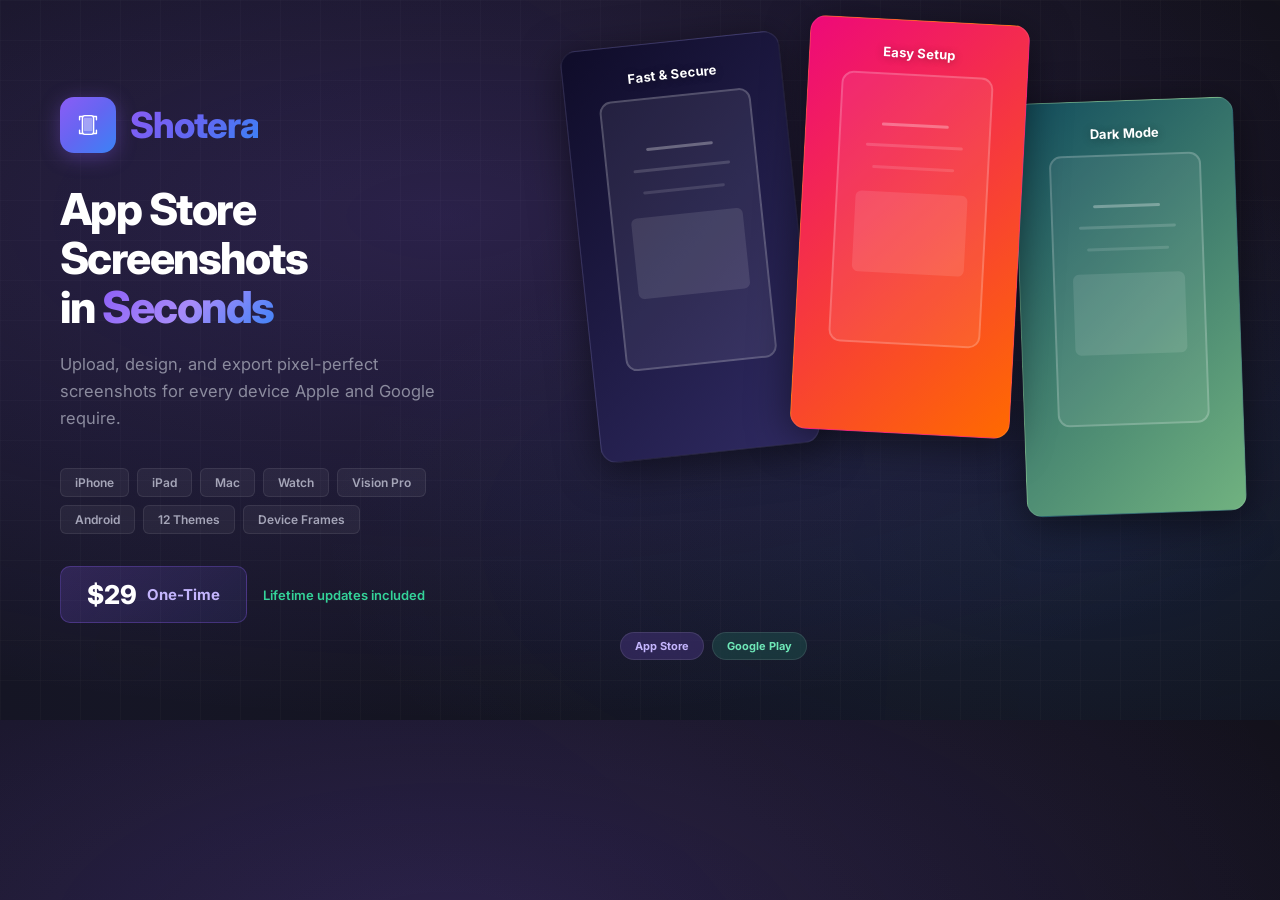
<file: cover-image.html>
<!DOCTYPE html>
<html lang="en">
<head>
<meta charset="UTF-8">
<title>Shotera — Product Cover (1280x720)</title>
<link href="https://fonts.googleapis.com/css2?family=Inter:wght@400;600;700;800&display=swap" rel="stylesheet">
<style>
  * { margin: 0; padding: 0; box-sizing: border-box; }
  body {
    width: 1280px;
    height: 720px;
    overflow: hidden;
    font-family: 'Inter', sans-serif;
    background: #0f0f14;
    background-image:
      radial-gradient(ellipse 90% 70% at 35% 30%, rgba(139,92,246,0.20), transparent),
      radial-gradient(ellipse 60% 50% at 85% 75%, rgba(59,130,246,0.12), transparent),
      radial-gradient(circle at 10% 90%, rgba(99,102,241,0.08), transparent);
    display: flex;
    color: #fff;
    position: relative;
  }

  /* Subtle grid pattern */
  body::before {
    content: '';
    position: absolute;
    inset: 0;
    background-image:
      linear-gradient(rgba(255,255,255,0.02) 1px, transparent 1px),
      linear-gradient(90deg, rgba(255,255,255,0.02) 1px, transparent 1px);
    background-size: 40px 40px;
    pointer-events: none;
  }

  .left {
    flex: 0 0 520px;
    display: flex;
    flex-direction: column;
    justify-content: center;
    padding: 64px 60px;
    position: relative;
    z-index: 1;
  }

  .logo-row {
    display: flex;
    align-items: center;
    gap: 14px;
    margin-bottom: 32px;
  }

  .logo-icon {
    width: 56px;
    height: 56px;
    border-radius: 14px;
    background: linear-gradient(135deg, #8b5cf6, #6366f1, #3b82f6);
    display: flex;
    align-items: center;
    justify-content: center;
    box-shadow: 0 4px 20px rgba(139, 92, 246, 0.35);
  }

  .logo-icon svg { width: 30px; height: 30px; }

  .logo-text {
    font-size: 36px;
    font-weight: 800;
    letter-spacing: -0.03em;
    background: linear-gradient(135deg, #8b5cf6, #6366f1, #3b82f6);
    -webkit-background-clip: text;
    -webkit-text-fill-color: transparent;
  }

  .headline {
    font-size: 44px;
    font-weight: 800;
    line-height: 1.12;
    letter-spacing: -0.035em;
    margin-bottom: 18px;
  }

  .headline em {
    font-style: normal;
    background: linear-gradient(135deg, #8b5cf6, #a78bfa, #3b82f6);
    -webkit-background-clip: text;
    -webkit-text-fill-color: transparent;
  }

  .subline {
    font-size: 16.5px;
    line-height: 1.65;
    color: #8b8b9e;
    margin-bottom: 36px;
    max-width: 400px;
  }

  .features {
    display: flex;
    flex-wrap: wrap;
    gap: 8px;
    margin-bottom: 32px;
  }

  .feature-tag {
    padding: 6px 14px;
    border-radius: 6px;
    font-size: 12px;
    font-weight: 600;
    background: rgba(255,255,255,0.05);
    border: 1px solid rgba(255,255,255,0.08);
    color: #a5a5b8;
  }

  .price-row {
    display: flex;
    align-items: center;
    gap: 16px;
  }

  .price-badge {
    display: inline-flex;
    align-items: center;
    gap: 10px;
    padding: 12px 26px;
    border-radius: 10px;
    background: linear-gradient(135deg, rgba(139,92,246,0.2), rgba(99,102,241,0.1));
    border: 1px solid rgba(139,92,246,0.3);
    font-size: 15px;
    font-weight: 700;
    color: #c4b5fd;
  }

  .price-badge .price {
    font-size: 26px;
    font-weight: 800;
    color: #fff;
  }

  .lifetime {
    font-size: 13px;
    color: #34d399;
    font-weight: 600;
  }

  /* Right side — 3 floating phone screenshots */
  .right {
    flex: 1;
    position: relative;
    overflow: hidden;
  }

  .phone-card {
    position: absolute;
    width: 220px;
    border-radius: 16px;
    overflow: hidden;
    box-shadow: 0 8px 40px rgba(0,0,0,0.5), 0 0 1px rgba(255,255,255,0.1) inset;
    border: 1px solid rgba(255,255,255,0.08);
  }

  .phone-card .screen {
    aspect-ratio: 9/17;
    position: relative;
    display: flex;
    flex-direction: column;
    align-items: center;
    justify-content: flex-start;
    padding-top: 24px;
  }

  .phone-card .caption-text {
    font-size: 13px;
    font-weight: 700;
    color: white;
    text-shadow: 0 1px 8px rgba(0,0,0,0.3);
    margin-bottom: 12px;
    text-align: center;
    padding: 0 12px;
    line-height: 1.3;
  }

  .phone-card .device-frame {
    width: 70%;
    aspect-ratio: 9/16;
    border: 2px solid rgba(255,255,255,0.2);
    border-radius: 12px;
    background: rgba(255,255,255,0.07);
    position: relative;
  }

  .phone-card .device-frame .bar {
    position: absolute;
    left: 50%;
    transform: translateX(-50%);
    height: 3px;
    border-radius: 2px;
    background: rgba(255,255,255,0.3);
  }

  .phone-card .device-frame .bar1 { top: 18%; width: 45%; }
  .phone-card .device-frame .bar2 { top: 26%; width: 65%; opacity: 0.5; }
  .phone-card .device-frame .bar3 { top: 34%; width: 55%; opacity: 0.4; }
  .phone-card .device-frame .block {
    position: absolute;
    top: 44%;
    left: 12%;
    right: 12%;
    height: 30%;
    border-radius: 6px;
    background: rgba(255,255,255,0.1);
  }

  .card1 {
    background: linear-gradient(135deg, #0f0c29, #302b63);
    top: 40px;
    left: 60px;
    transform: rotate(-6deg);
    z-index: 1;
  }

  .card2 {
    background: linear-gradient(135deg, #ee0979, #ff6a00);
    top: 20px;
    left: 280px;
    transform: rotate(3deg);
    z-index: 3;
  }

  .card3 {
    background: linear-gradient(135deg, #134e5e, #71b280);
    top: 100px;
    left: 500px;
    transform: rotate(-2deg);
    z-index: 2;
  }

  /* Platform badges floating */
  .platform-pills {
    position: absolute;
    bottom: 60px;
    left: 100px;
    display: flex;
    gap: 8px;
    z-index: 10;
  }

  .pill {
    padding: 6px 14px;
    border-radius: 20px;
    font-size: 11px;
    font-weight: 700;
    backdrop-filter: blur(12px);
    border: 1px solid rgba(255,255,255,0.1);
  }

  .pill-apple {
    background: rgba(139,92,246,0.2);
    color: #c4b5fd;
  }

  .pill-google {
    background: rgba(52,211,153,0.15);
    color: #6ee7b7;
  }
</style>
</head>
<body>
  <div class="left">
    <div class="logo-row">
      <div class="logo-icon">
        <svg viewBox="0 0 32 32" fill="none" xmlns="http://www.w3.org/2000/svg">
          <rect x="10" y="6" width="12" height="20" rx="2.5" stroke="white" stroke-width="1.5" fill="rgba(255,255,255,0.15)"/>
          <rect x="11.5" y="8.5" width="9" height="14" rx="1" fill="white" opacity="0.3"/>
          <path d="M7 10.5 L7 7 L10.5 7" stroke="white" stroke-width="1.5" stroke-linecap="round" stroke-linejoin="round"/>
          <path d="M25 7 L21.5 7 M25 7 L25 10.5" stroke="white" stroke-width="1.5" stroke-linecap="round" stroke-linejoin="round"/>
          <path d="M7 21.5 L7 25 L10.5 25" stroke="white" stroke-width="1.5" stroke-linecap="round" stroke-linejoin="round"/>
          <path d="M25 25 L21.5 25 M25 25 L25 21.5" stroke="white" stroke-width="1.5" stroke-linecap="round" stroke-linejoin="round"/>
        </svg>
      </div>
      <span class="logo-text">Shotera</span>
    </div>

    <h1 class="headline">App Store<br>Screenshots<br>in <em>Seconds</em></h1>
    <p class="subline">Upload, design, and export pixel-perfect screenshots for every device Apple and Google require.</p>

    <div class="features">
      <span class="feature-tag">iPhone</span>
      <span class="feature-tag">iPad</span>
      <span class="feature-tag">Mac</span>
      <span class="feature-tag">Watch</span>
      <span class="feature-tag">Vision Pro</span>
      <span class="feature-tag">Android</span>
      <span class="feature-tag">12 Themes</span>
      <span class="feature-tag">Device Frames</span>
    </div>

    <div class="price-row">
      <div class="price-badge">
        <span class="price">$29</span> One-Time
      </div>
      <span class="lifetime">Lifetime updates included</span>
    </div>
  </div>

  <div class="right">
    <div class="phone-card card1">
      <div class="screen">
        <div class="caption-text">Fast & Secure</div>
        <div class="device-frame">
          <div class="bar bar1"></div>
          <div class="bar bar2"></div>
          <div class="bar bar3"></div>
          <div class="block"></div>
        </div>
      </div>
    </div>

    <div class="phone-card card2">
      <div class="screen">
        <div class="caption-text">Easy Setup</div>
        <div class="device-frame">
          <div class="bar bar1"></div>
          <div class="bar bar2"></div>
          <div class="bar bar3"></div>
          <div class="block"></div>
        </div>
      </div>
    </div>

    <div class="phone-card card3">
      <div class="screen">
        <div class="caption-text">Dark Mode</div>
        <div class="device-frame">
          <div class="bar bar1"></div>
          <div class="bar bar2"></div>
          <div class="bar bar3"></div>
          <div class="block"></div>
        </div>
      </div>
    </div>

    <div class="platform-pills">
      <span class="pill pill-apple">App Store</span>
      <span class="pill pill-google">Google Play</span>
    </div>
  </div>
</body>
</html>
</file>
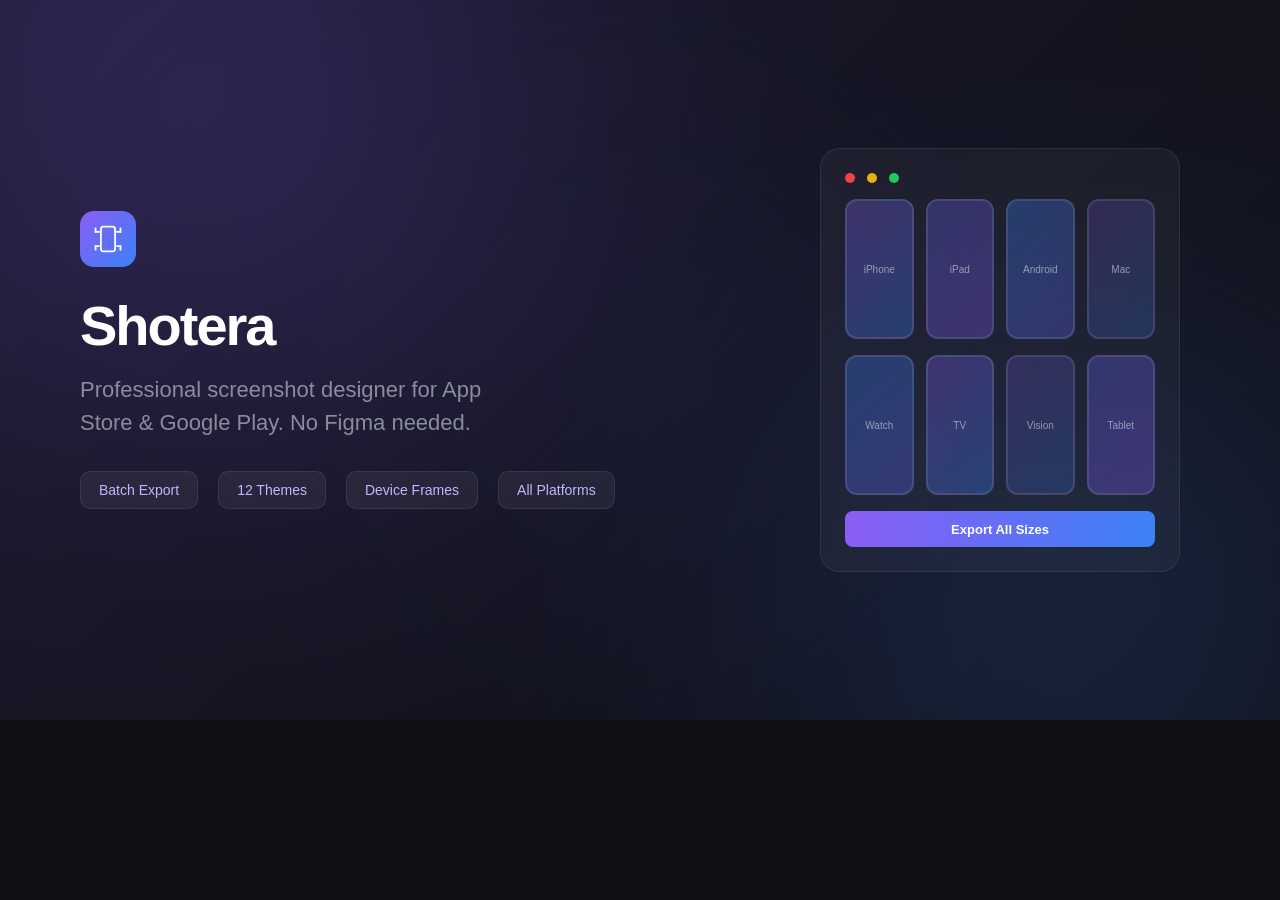
<file: gumroad-cover.html>
<!DOCTYPE html>
<html lang="en">
<head>
<meta charset="UTF-8">
<title>Gumroad Cover – Shotera</title>
<style>
  * { margin: 0; padding: 0; box-sizing: border-box; }
  body {
    width: 1280px;
    height: 720px;
    overflow: hidden;
    font-family: -apple-system, BlinkMacSystemFont, 'Segoe UI', Roboto, sans-serif;
    background: #0f0f14;
  }
  .card {
    width: 1280px;
    height: 720px;
    background: linear-gradient(135deg, #1a1a2e 0%, #0f0f14 100%);
    display: flex;
    align-items: center;
    justify-content: center;
    position: relative;
    overflow: hidden;
  }
  .bg-glow {
    position: absolute;
    border-radius: 50%;
    filter: blur(160px);
    opacity: 0.25;
  }
  .glow-1 { background: #8b5cf6; width: 600px; height: 600px; top: -200px; left: -100px; }
  .glow-2 { background: #3b82f6; width: 500px; height: 500px; bottom: -150px; right: -50px; }
  .glow-3 { background: #6366f1; width: 300px; height: 300px; top: 50%; left: 50%; transform: translate(-50%, -50%); opacity: 0.15; }

  .left {
    flex: 1;
    padding: 80px;
    display: flex;
    flex-direction: column;
    justify-content: center;
    position: relative;
    z-index: 1;
  }
  .logo {
    width: 56px;
    height: 56px;
    border-radius: 14px;
    background: linear-gradient(135deg, #8b5cf6, #3b82f6);
    display: flex;
    align-items: center;
    justify-content: center;
    margin-bottom: 28px;
  }
  .logo svg { width: 32px; height: 32px; }
  .title {
    font-size: 56px;
    font-weight: 700;
    color: #fff;
    letter-spacing: -2px;
    line-height: 1.1;
  }
  .subtitle {
    font-size: 22px;
    color: #8b8b9e;
    margin-top: 16px;
    line-height: 1.5;
    max-width: 440px;
  }
  .features {
    display: flex;
    gap: 20px;
    margin-top: 32px;
    flex-wrap: wrap;
  }
  .feature {
    background: rgba(255,255,255,0.06);
    border: 1px solid rgba(255,255,255,0.08);
    border-radius: 10px;
    padding: 10px 18px;
    color: #c4b5fd;
    font-size: 14px;
    font-weight: 500;
  }

  .right {
    flex: 1;
    display: flex;
    align-items: center;
    justify-content: center;
    position: relative;
    z-index: 1;
  }
  .mockup {
    width: 360px;
    background: rgba(255,255,255,0.04);
    border: 1px solid rgba(255,255,255,0.08);
    border-radius: 20px;
    padding: 24px;
    display: flex;
    flex-direction: column;
    gap: 16px;
  }
  .mockup-header {
    display: flex;
    align-items: center;
    gap: 12px;
  }
  .mockup-dot {
    width: 10px;
    height: 10px;
    border-radius: 50%;
  }
  .dot-r { background: #ef4444; }
  .dot-y { background: #eab308; }
  .dot-g { background: #22c55e; }
  .mockup-row {
    display: flex;
    gap: 12px;
  }
  .mockup-phone {
    width: 80px;
    height: 140px;
    border-radius: 12px;
    border: 2px solid rgba(255,255,255,0.1);
    display: flex;
    align-items: center;
    justify-content: center;
  }
  .phone-1 { background: linear-gradient(135deg, rgba(139,92,246,0.3), rgba(59,130,246,0.3)); }
  .phone-2 { background: linear-gradient(135deg, rgba(99,102,241,0.3), rgba(139,92,246,0.3)); }
  .phone-3 { background: linear-gradient(135deg, rgba(59,130,246,0.3), rgba(99,102,241,0.3)); }
  .phone-4 { background: linear-gradient(135deg, rgba(139,92,246,0.2), rgba(59,130,246,0.2)); }
  .phone-label {
    font-size: 10px;
    color: rgba(255,255,255,0.5);
    font-weight: 500;
  }
  .mockup-bar {
    height: 36px;
    background: linear-gradient(90deg, #8b5cf6, #3b82f6);
    border-radius: 8px;
    display: flex;
    align-items: center;
    justify-content: center;
    color: #fff;
    font-size: 13px;
    font-weight: 600;
  }
</style>
</head>
<body>
<div class="card">
  <div class="bg-glow glow-1"></div>
  <div class="bg-glow glow-2"></div>
  <div class="bg-glow glow-3"></div>

  <div class="left">
    <div class="logo">
      <svg viewBox="0 0 36 36" fill="none" xmlns="http://www.w3.org/2000/svg">
        <rect x="10" y="4" width="16" height="28" rx="3" stroke="white" stroke-width="2" fill="none"/>
        <path d="M4 10h4M4 26h4M28 10h4M28 26h4" stroke="white" stroke-width="2" stroke-linecap="round"/>
        <path d="M4 10V6M4 26v4M32 10V6M32 26v4" stroke="white" stroke-width="2" stroke-linecap="round"/>
      </svg>
    </div>
    <div class="title">Shotera</div>
    <div class="subtitle">Professional screenshot designer for App Store & Google Play. No Figma needed.</div>
    <div class="features">
      <div class="feature">Batch Export</div>
      <div class="feature">12 Themes</div>
      <div class="feature">Device Frames</div>
      <div class="feature">All Platforms</div>
    </div>
  </div>

  <div class="right">
    <div class="mockup">
      <div class="mockup-header">
        <div class="mockup-dot dot-r"></div>
        <div class="mockup-dot dot-y"></div>
        <div class="mockup-dot dot-g"></div>
      </div>
      <div class="mockup-row">
        <div class="mockup-phone phone-1"><span class="phone-label">iPhone</span></div>
        <div class="mockup-phone phone-2"><span class="phone-label">iPad</span></div>
        <div class="mockup-phone phone-3"><span class="phone-label">Android</span></div>
        <div class="mockup-phone phone-4"><span class="phone-label">Mac</span></div>
      </div>
      <div class="mockup-row">
        <div class="mockup-phone phone-3"><span class="phone-label">Watch</span></div>
        <div class="mockup-phone phone-1"><span class="phone-label">TV</span></div>
        <div class="mockup-phone phone-4"><span class="phone-label">Vision</span></div>
        <div class="mockup-phone phone-2"><span class="phone-label">Tablet</span></div>
      </div>
      <div class="mockup-bar">Export All Sizes</div>
    </div>
  </div>
</div>
</body>
</html>
</file>
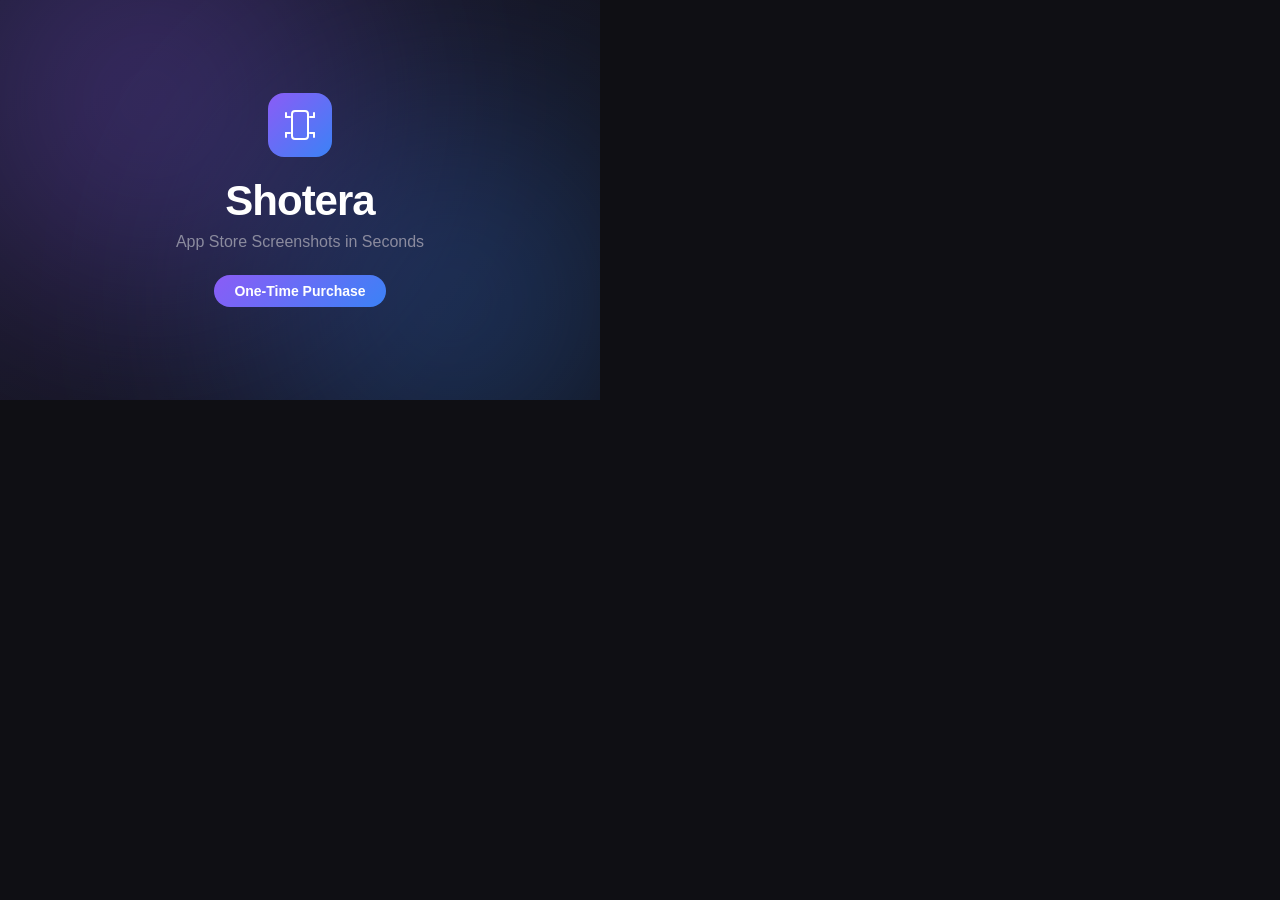
<file: gumroad-thumbnail.html>
<!DOCTYPE html>
<html lang="en">
<head>
<meta charset="UTF-8">
<title>Gumroad Thumbnail – Shotera</title>
<style>
  * { margin: 0; padding: 0; box-sizing: border-box; }
  body {
    width: 600px;
    height: 400px;
    overflow: hidden;
    font-family: -apple-system, BlinkMacSystemFont, 'Segoe UI', Roboto, sans-serif;
    background: #0f0f14;
  }
  .card {
    width: 600px;
    height: 400px;
    background: linear-gradient(135deg, #1a1a2e 0%, #0f0f14 100%);
    display: flex;
    flex-direction: column;
    align-items: center;
    justify-content: center;
    position: relative;
    overflow: hidden;
  }
  .bg-glow {
    position: absolute;
    width: 400px;
    height: 400px;
    border-radius: 50%;
    filter: blur(120px);
    opacity: 0.3;
  }
  .glow-1 { background: #8b5cf6; top: -100px; left: -50px; }
  .glow-2 { background: #3b82f6; bottom: -100px; right: -50px; }
  .logo {
    width: 64px;
    height: 64px;
    border-radius: 16px;
    background: linear-gradient(135deg, #8b5cf6, #3b82f6);
    display: flex;
    align-items: center;
    justify-content: center;
    margin-bottom: 20px;
    position: relative;
    z-index: 1;
  }
  .logo svg {
    width: 36px;
    height: 36px;
  }
  .title {
    font-size: 42px;
    font-weight: 700;
    color: #fff;
    letter-spacing: -1px;
    position: relative;
    z-index: 1;
  }
  .subtitle {
    font-size: 16px;
    color: #8b8b9e;
    margin-top: 8px;
    position: relative;
    z-index: 1;
  }
  .badge {
    margin-top: 24px;
    background: linear-gradient(135deg, #8b5cf6, #3b82f6);
    color: #fff;
    font-size: 14px;
    font-weight: 600;
    padding: 8px 20px;
    border-radius: 100px;
    position: relative;
    z-index: 1;
  }
</style>
</head>
<body>
<div class="card">
  <div class="bg-glow glow-1"></div>
  <div class="bg-glow glow-2"></div>
  <div class="logo">
    <svg viewBox="0 0 36 36" fill="none" xmlns="http://www.w3.org/2000/svg">
      <rect x="10" y="4" width="16" height="28" rx="3" stroke="white" stroke-width="2" fill="none"/>
      <path d="M4 10h4M4 26h4M28 10h4M28 26h4" stroke="white" stroke-width="2" stroke-linecap="round"/>
      <path d="M4 10V6M4 26v4M32 10V6M32 26v4" stroke="white" stroke-width="2" stroke-linecap="round"/>
    </svg>
  </div>
  <div class="title">Shotera</div>
  <div class="subtitle">App Store Screenshots in Seconds</div>
  <div class="badge">One-Time Purchase</div>
</div>
</body>
</html>
</file>
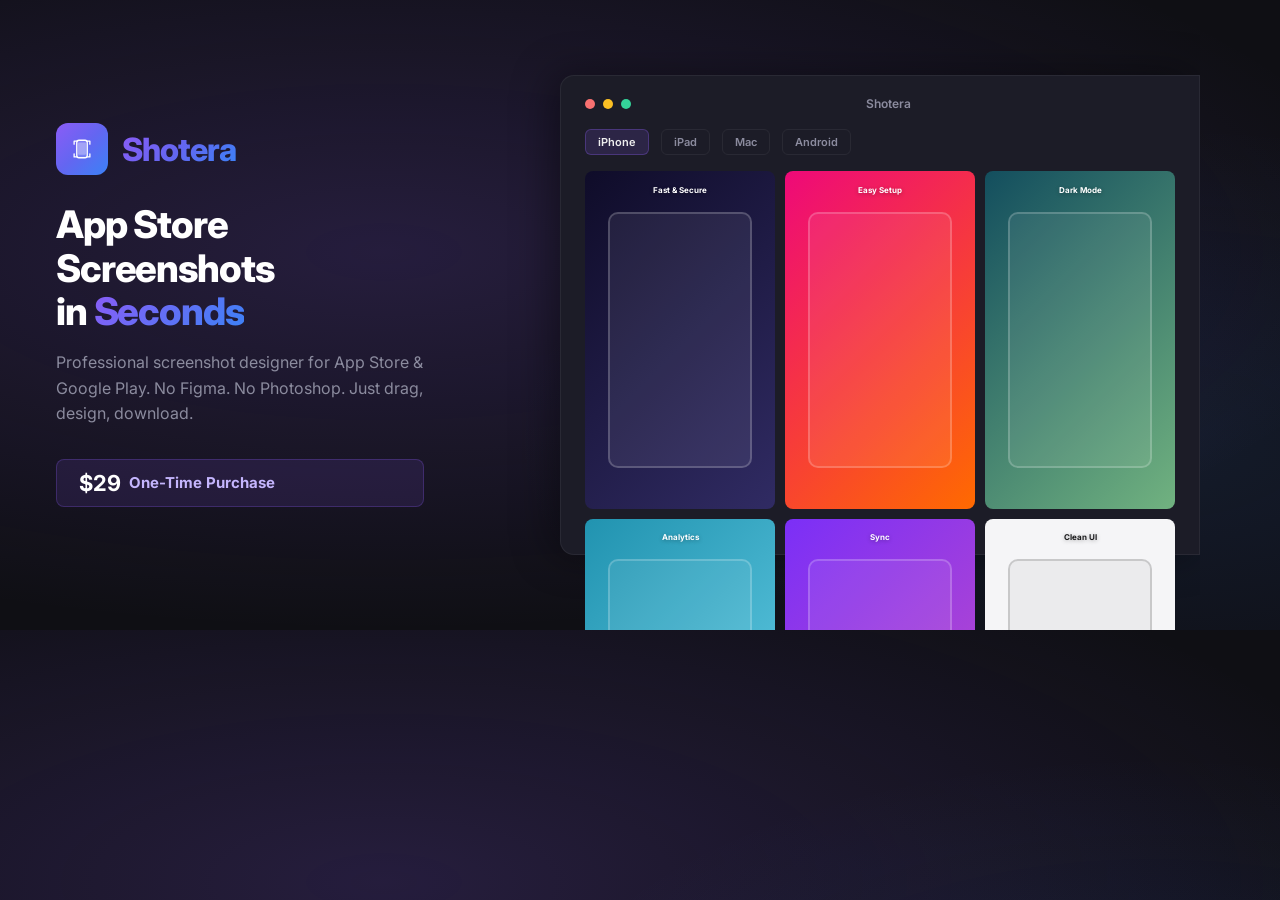
<file: og-image.html>
<!DOCTYPE html>
<html lang="en">
<head>
<meta charset="UTF-8">
<title>Shotera OG Image</title>
<link href="https://fonts.googleapis.com/css2?family=Inter:wght@400;600;700;800&display=swap" rel="stylesheet">
<style>
  * { margin: 0; padding: 0; box-sizing: border-box; }
  body {
    width: 1200px;
    height: 630px;
    overflow: hidden;
    font-family: 'Inter', sans-serif;
    background: #0f0f14;
    background-image:
      radial-gradient(ellipse 80% 60% at 30% 40%, rgba(139,92,246,0.18), transparent),
      radial-gradient(ellipse 50% 50% at 90% 70%, rgba(59,130,246,0.10), transparent);
    display: flex;
    color: #fff;
  }

  .left {
    flex: 0 0 480px;
    display: flex;
    flex-direction: column;
    justify-content: center;
    padding: 60px 56px;
  }

  .logo-row {
    display: flex;
    align-items: center;
    gap: 14px;
    margin-bottom: 28px;
  }

  .logo-icon {
    width: 52px;
    height: 52px;
    border-radius: 12px;
    background: linear-gradient(135deg, #8b5cf6, #6366f1, #3b82f6);
    display: flex;
    align-items: center;
    justify-content: center;
  }

  .logo-icon svg { width: 28px; height: 28px; }

  .logo-text {
    font-size: 32px;
    font-weight: 800;
    letter-spacing: -0.03em;
    background: linear-gradient(135deg, #8b5cf6, #6366f1, #3b82f6);
    -webkit-background-clip: text;
    -webkit-text-fill-color: transparent;
  }

  .headline {
    font-size: 38px;
    font-weight: 800;
    line-height: 1.15;
    letter-spacing: -0.03em;
    margin-bottom: 16px;
  }

  .headline em {
    font-style: normal;
    background: linear-gradient(135deg, #8b5cf6, #3b82f6);
    -webkit-background-clip: text;
    -webkit-text-fill-color: transparent;
  }

  .subline {
    font-size: 16px;
    line-height: 1.6;
    color: #8b8b9e;
    margin-bottom: 32px;
    max-width: 380px;
  }

  .price-badge {
    display: inline-flex;
    align-items: center;
    gap: 8px;
    padding: 10px 22px;
    border-radius: 8px;
    background: rgba(139, 92, 246, 0.12);
    border: 1px solid rgba(139, 92, 246, 0.25);
    font-size: 15px;
    font-weight: 700;
    color: #c4b5fd;
  }

  .price-badge .price {
    font-size: 22px;
    color: #fff;
  }

  /* Right side — mock app UI */
  .right {
    flex: 1;
    display: flex;
    align-items: center;
    justify-content: center;
    position: relative;
    overflow: hidden;
  }

  .app-mock {
    width: 640px;
    height: 480px;
    background: #1c1c27;
    border: 1px solid rgba(255,255,255,0.06);
    border-radius: 14px 0 0 14px;
    box-shadow: -8px 0 40px rgba(0,0,0,0.4);
    padding: 20px 24px;
    position: relative;
    right: -40px;
  }

  .mock-header {
    display: flex;
    align-items: center;
    gap: 8px;
    margin-bottom: 18px;
  }

  .mock-dot { width: 10px; height: 10px; border-radius: 50%; }
  .mock-dot.r { background: #f87171; }
  .mock-dot.y { background: #fbbf24; }
  .mock-dot.g { background: #34d399; }

  .mock-title {
    flex: 1;
    text-align: center;
    font-size: 12px;
    color: #8b8b9e;
    font-weight: 600;
  }

  .mock-devices {
    display: flex;
    gap: 12px;
    margin-bottom: 16px;
  }

  .mock-tab {
    padding: 5px 12px;
    border-radius: 6px;
    font-size: 11px;
    font-weight: 600;
    color: #8b8b9e;
    border: 1px solid rgba(255,255,255,0.06);
  }

  .mock-tab.active {
    background: rgba(139,92,246,0.15);
    border-color: rgba(139,92,246,0.3);
    color: #eee;
  }

  .mock-grid {
    display: grid;
    grid-template-columns: repeat(3, 1fr);
    gap: 10px;
  }

  .mock-screenshot {
    border-radius: 8px;
    aspect-ratio: 9/16;
    position: relative;
    overflow: hidden;
  }

  .mock-screenshot .phone {
    position: absolute;
    inset: 12%;
    border: 2px solid rgba(255,255,255,0.2);
    border-radius: 10px;
    background: rgba(255,255,255,0.07);
  }

  .mock-screenshot .caption {
    position: absolute;
    top: 4%;
    left: 0;
    right: 0;
    text-align: center;
    font-size: 8px;
    font-weight: 700;
    color: white;
    text-shadow: 0 1px 4px rgba(0,0,0,0.3);
  }

  .s1 { background: linear-gradient(135deg, #0f0c29, #302b63); }
  .s2 { background: linear-gradient(135deg, #ee0979, #ff6a00); }
  .s3 { background: linear-gradient(135deg, #134e5e, #71b280); }
  .s4 { background: linear-gradient(135deg, #2193b0, #6dd5ed); }
  .s5 { background: linear-gradient(135deg, #7b2ff7, #c850c0); }
  .s6 { background: linear-gradient(135deg, #f5f5f7, #f5f5f7); }

  .mock-screenshot .line {
    position: absolute;
    height: 3px;
    border-radius: 2px;
    background: rgba(255,255,255,0.4);
  }
</style>
</head>
<body>
  <div class="left">
    <div class="logo-row">
      <div class="logo-icon">
        <svg viewBox="0 0 32 32" fill="none" xmlns="http://www.w3.org/2000/svg">
          <rect x="10" y="6" width="12" height="20" rx="2.5" stroke="white" stroke-width="1.5" fill="rgba(255,255,255,0.15)"/>
          <rect x="11.5" y="8.5" width="9" height="14" rx="1" fill="white" opacity="0.3"/>
          <path d="M7 10.5 L7 7 L10.5 7" stroke="white" stroke-width="1.5" stroke-linecap="round" stroke-linejoin="round"/>
          <path d="M25 7 L21.5 7 M25 7 L25 10.5" stroke="white" stroke-width="1.5" stroke-linecap="round" stroke-linejoin="round"/>
          <path d="M7 21.5 L7 25 L10.5 25" stroke="white" stroke-width="1.5" stroke-linecap="round" stroke-linejoin="round"/>
          <path d="M25 25 L21.5 25 M25 25 L25 21.5" stroke="white" stroke-width="1.5" stroke-linecap="round" stroke-linejoin="round"/>
        </svg>
      </div>
      <span class="logo-text">Shotera</span>
    </div>
    <h1 class="headline">App Store<br>Screenshots<br>in <em>Seconds</em></h1>
    <p class="subline">Professional screenshot designer for App Store &amp; Google Play. No Figma. No Photoshop. Just drag, design, download.</p>
    <div class="price-badge">
      <span class="price">$29</span> One-Time Purchase
    </div>
  </div>

  <div class="right">
    <div class="app-mock">
      <div class="mock-header">
        <div class="mock-dot r"></div>
        <div class="mock-dot y"></div>
        <div class="mock-dot g"></div>
        <div class="mock-title">Shotera</div>
        <div style="width:30px"></div>
      </div>
      <div class="mock-devices">
        <div class="mock-tab active">iPhone</div>
        <div class="mock-tab">iPad</div>
        <div class="mock-tab">Mac</div>
        <div class="mock-tab">Android</div>
      </div>
      <div class="mock-grid">
        <div class="mock-screenshot s1">
          <div class="caption">Fast & Secure</div>
          <div class="phone"></div>
        </div>
        <div class="mock-screenshot s2">
          <div class="caption">Easy Setup</div>
          <div class="phone"></div>
        </div>
        <div class="mock-screenshot s3">
          <div class="caption">Dark Mode</div>
          <div class="phone"></div>
        </div>
        <div class="mock-screenshot s4">
          <div class="caption">Analytics</div>
          <div class="phone"></div>
        </div>
        <div class="mock-screenshot s5">
          <div class="caption">Sync</div>
          <div class="phone"></div>
        </div>
        <div class="mock-screenshot s6">
          <div class="caption" style="color:#1d1d1f;">Clean UI</div>
          <div class="phone" style="border-color:rgba(0,0,0,0.15);background:rgba(0,0,0,0.04);"></div>
        </div>
      </div>
    </div>
  </div>
</body>
</html>
</file>
